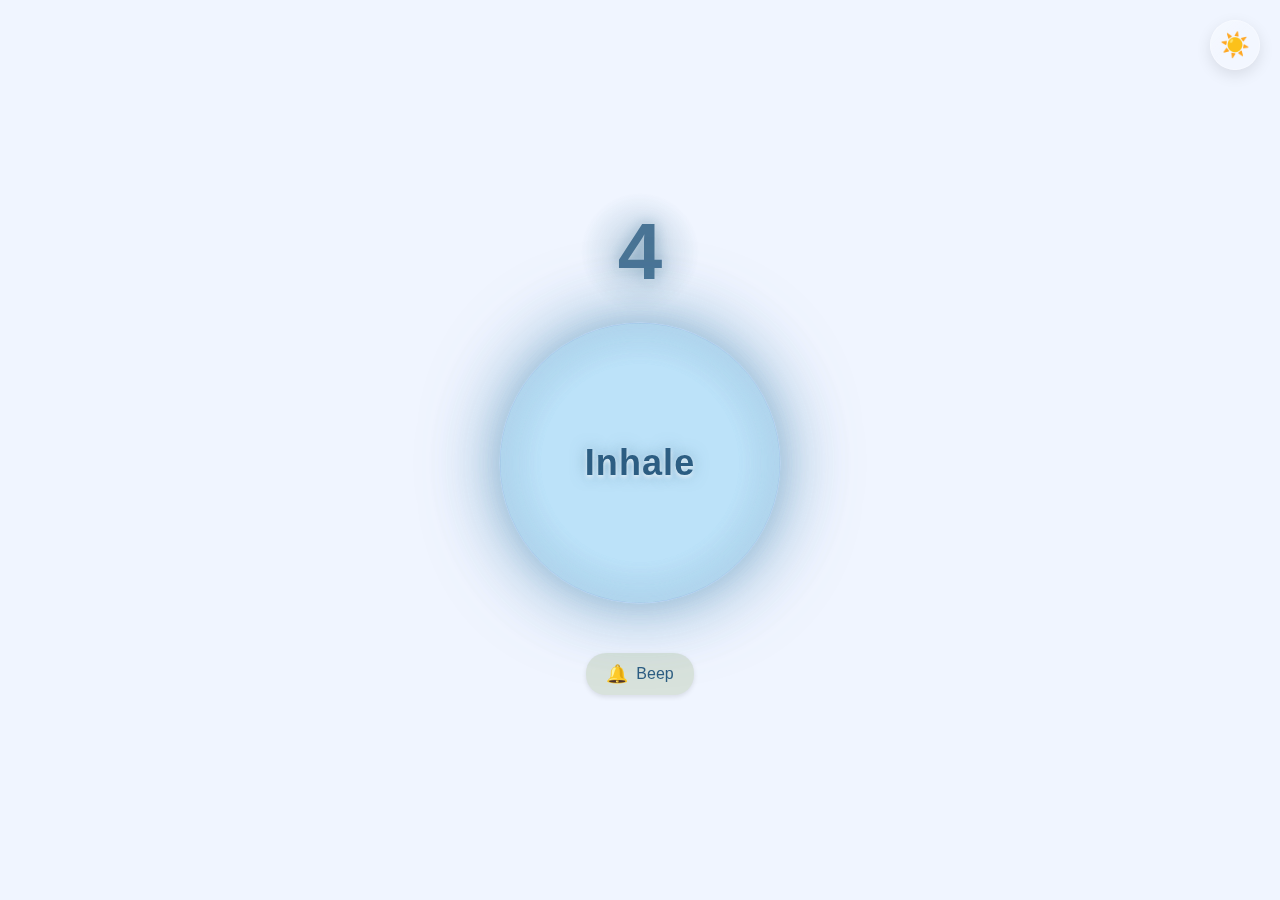
<file: index.html>
<!DOCTYPE html>
<html lang="en">
<head>
    <meta charset="UTF-8">
    <meta name="viewport" content="width=device-width, initial-scale=1.0, user-scalable=no">
    <meta name="apple-mobile-web-app-capable" content="yes">
    <meta name="apple-mobile-web-app-status-bar-style" content="default">
    <meta name="apple-mobile-web-app-title" content="Breathen">
    <meta name="theme-color" content="#b7d3ff">
    <meta name="description" content="A breathing app with 4-2-7 pattern for relaxation">
    
    <title>Breathen - Breathing App</title>
    
    <!-- PWA Meta Tags -->
    <link rel="manifest" href="manifest.json">
    
    <!-- iOS specific -->
    <link rel="apple-touch-icon" href="icons/icon-192x192.png">
    <link rel="apple-touch-icon" sizes="152x152" href="icons/icon-152x152.png">
    <link rel="apple-touch-icon" sizes="180x180" href="icons/icon-192x192.png">
    <link rel="apple-touch-icon" sizes="167x167" href="icons/icon-152x152.png">
    
    <!-- Splash screens for iOS -->
    <link rel="apple-touch-startup-image" href="icons/splash-640x1136.png" media="(device-width: 320px) and (device-height: 568px) and (-webkit-device-pixel-ratio: 2)">
    <link rel="apple-touch-startup-image" href="icons/splash-750x1334.png" media="(device-width: 375px) and (device-height: 667px) and (-webkit-device-pixel-ratio: 2)">
    <link rel="apple-touch-startup-image" href="icons/splash-1242x2208.png" media="(device-width: 414px) and (device-height: 736px) and (-webkit-device-pixel-ratio: 3)">
    <link rel="apple-touch-startup-image" href="icons/splash-1125x2436.png" media="(device-width: 375px) and (device-height: 812px) and (-webkit-device-pixel-ratio: 3)">
    <link rel="apple-touch-startup-image" href="icons/splash-1536x2048.png" media="(min-device-width: 768px) and (max-device-width: 1024px) and (-webkit-device-pixel-ratio: 2)">
    <link rel="apple-touch-startup-image" href="icons/splash-1668x2224.png" media="(min-device-width: 834px) and (max-device-width: 834px) and (-webkit-device-pixel-ratio: 2)">
    <link rel="apple-touch-startup-image" href="icons/splash-2048x2732.png" media="(min-device-width: 1024px) and (max-device-width: 1024px) and (-webkit-device-pixel-ratio: 2)">
    
    <!-- Stylesheets -->
    <link rel="stylesheet" href="styles.css">
    <link rel="stylesheet" href="https://cdnjs.cloudflare.com/ajax/libs/animate.css/4.1.1/animate.min.css">
</head>
<body>
    <div class="theme-toggle">
        <button id="toggleTheme" class="theme-toggle-btn">
            <span class="theme-icon">☀️</span>
        </button>
    </div>

    <div class="container">
        <div class="number-cue" id="numberCue">4</div>
        
        <div class="breathing-circle">
            <div class="circle-inner"></div>
            <div class="instruction" id="instruction">Inhale</div>
        </div>
        
        <div class="controls">
            <button id="toggleAudio" class="toggle-btn">
                <span class="audio-icon">🔔</span>
                <span class="audio-text">Beep</span>
            </button>
        </div>
    </div>

    <!-- Audio files -->
    <audio id="softbeep" src="assets/softbeep.mp3" preload="auto" playsinline></audio>
    <audio id="inhale" src="assets/inhale.mp3" preload="auto" playsinline></audio>
    <audio id="hold" src="assets/hold.mp3" preload="auto" playsinline></audio>
    <audio id="exhale" src="assets/exhale.mp3" preload="auto" playsinline></audio>

    <script src="script.js"></script>
</body>
</html>
</file>
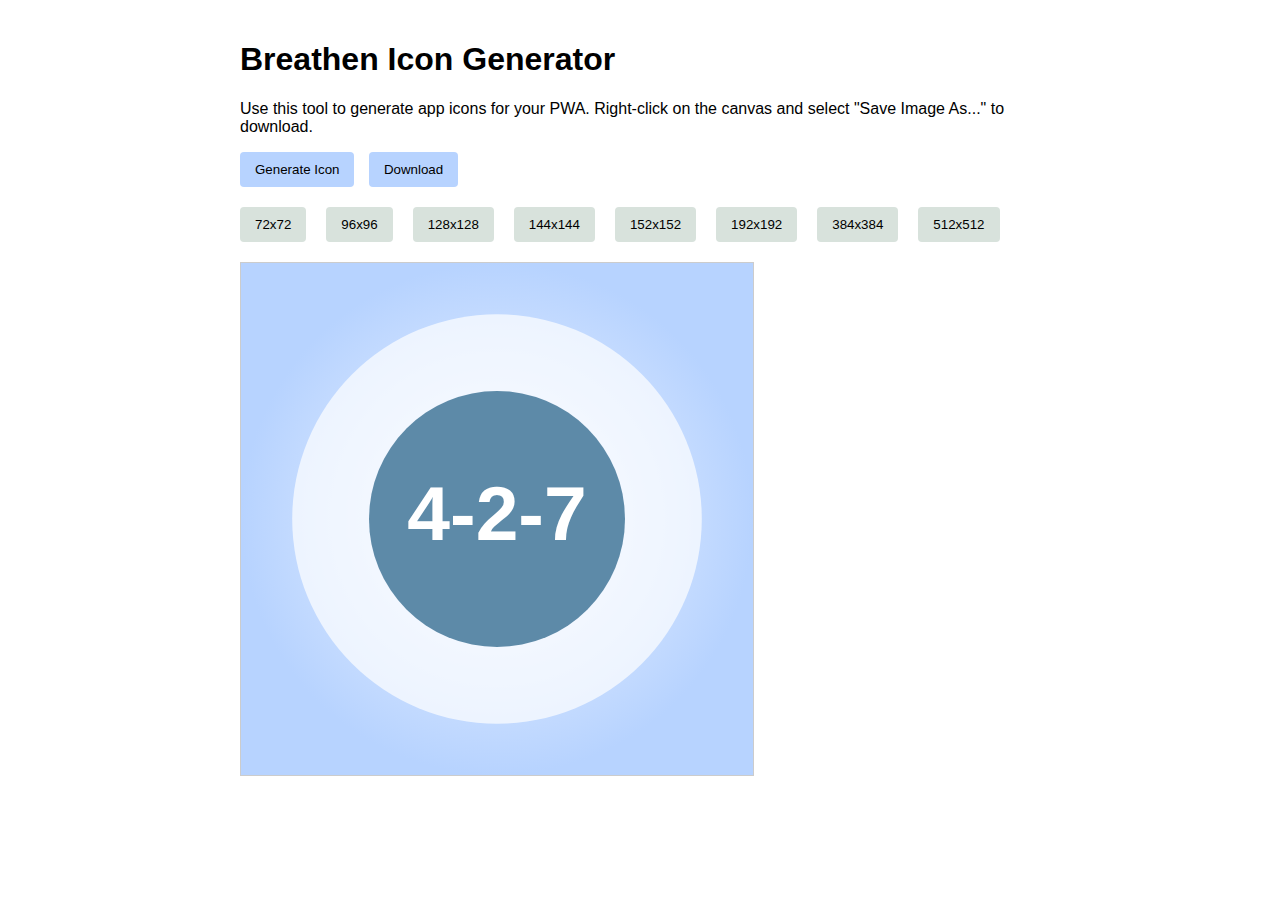
<file: generate-icon.html>
<!DOCTYPE html>
<html lang="en">
<head>
    <meta charset="UTF-8">
    <meta name="viewport" content="width=device-width, initial-scale=1.0">
    <title>Generate Breathen Icon</title>
    <style>
        body {
            font-family: Arial, sans-serif;
            max-width: 800px;
            margin: 0 auto;
            padding: 20px;
        }
        canvas {
            border: 1px solid #ccc;
            margin: 20px 0;
        }
        .controls {
            margin-bottom: 20px;
        }
        button {
            padding: 10px 15px;
            background-color: #b7d3ff;
            border: none;
            border-radius: 4px;
            cursor: pointer;
            margin-right: 10px;
        }
        .sizes {
            display: flex;
            flex-wrap: wrap;
            gap: 10px;
            margin-top: 20px;
        }
        .size-btn {
            background-color: #d8e2dc;
        }
    </style>
</head>
<body>
    <h1>Breathen Icon Generator</h1>
    <p>Use this tool to generate app icons for your PWA. Right-click on the canvas and select "Save Image As..." to download.</p>
    
    <div class="controls">
        <button id="generateBtn">Generate Icon</button>
        <button id="downloadBtn">Download</button>
    </div>
    
    <div class="sizes">
        <button class="size-btn" data-size="72">72x72</button>
        <button class="size-btn" data-size="96">96x96</button>
        <button class="size-btn" data-size="128">128x128</button>
        <button class="size-btn" data-size="144">144x144</button>
        <button class="size-btn" data-size="152">152x152</button>
        <button class="size-btn" data-size="192">192x192</button>
        <button class="size-btn" data-size="384">384x384</button>
        <button class="size-btn" data-size="512">512x512</button>
    </div>
    
    <canvas id="iconCanvas" width="512" height="512"></canvas>
    
    <script>
        const canvas = document.getElementById('iconCanvas');
        const ctx = canvas.getContext('2d');
        let currentSize = 512;
        
        function drawIcon(size) {
            // Resize canvas
            canvas.width = size;
            canvas.height = size;
            currentSize = size;
            
            // Clear canvas
            ctx.clearRect(0, 0, canvas.width, canvas.height);
            
            // Draw background
            const gradient = ctx.createRadialGradient(
                size/2, size/2, 0,
                size/2, size/2, size/2
            );
            gradient.addColorStop(0, '#f0f5ff');
            gradient.addColorStop(1, '#b7d3ff');
            
            ctx.fillStyle = gradient;
            ctx.fillRect(0, 0, size, size);
            
            // Draw outer circle
            ctx.beginPath();
            ctx.arc(size/2, size/2, size*0.4, 0, Math.PI*2);
            ctx.fillStyle = 'rgba(255, 255, 255, 0.7)';
            ctx.fill();
            
            // Draw inner circle
            ctx.beginPath();
            ctx.arc(size/2, size/2, size*0.25, 0, Math.PI*2);
            ctx.fillStyle = '#5d8aa8';
            ctx.fill();
            
            // Draw text if size is large enough
            if (size >= 144) {
                ctx.font = `bold ${size*0.15}px Arial`;
                ctx.fillStyle = 'white';
                ctx.textAlign = 'center';
                ctx.textBaseline = 'middle';
                ctx.fillText('4-2-7', size/2, size/2);
            }
        }
        
        // Generate initial icon
        drawIcon(512);
        
        // Event listeners
        document.getElementById('generateBtn').addEventListener('click', () => {
            drawIcon(currentSize);
        });
        
        document.getElementById('downloadBtn').addEventListener('click', () => {
            const link = document.createElement('a');
            link.download = `icon-${currentSize}x${currentSize}.png`;
            link.href = canvas.toDataURL('image/png');
            link.click();
        });
        
        // Size buttons
        document.querySelectorAll('.size-btn').forEach(btn => {
            btn.addEventListener('click', () => {
                const size = parseInt(btn.dataset.size);
                drawIcon(size);
            });
        });
    </script>
</body>
</html>
</file>
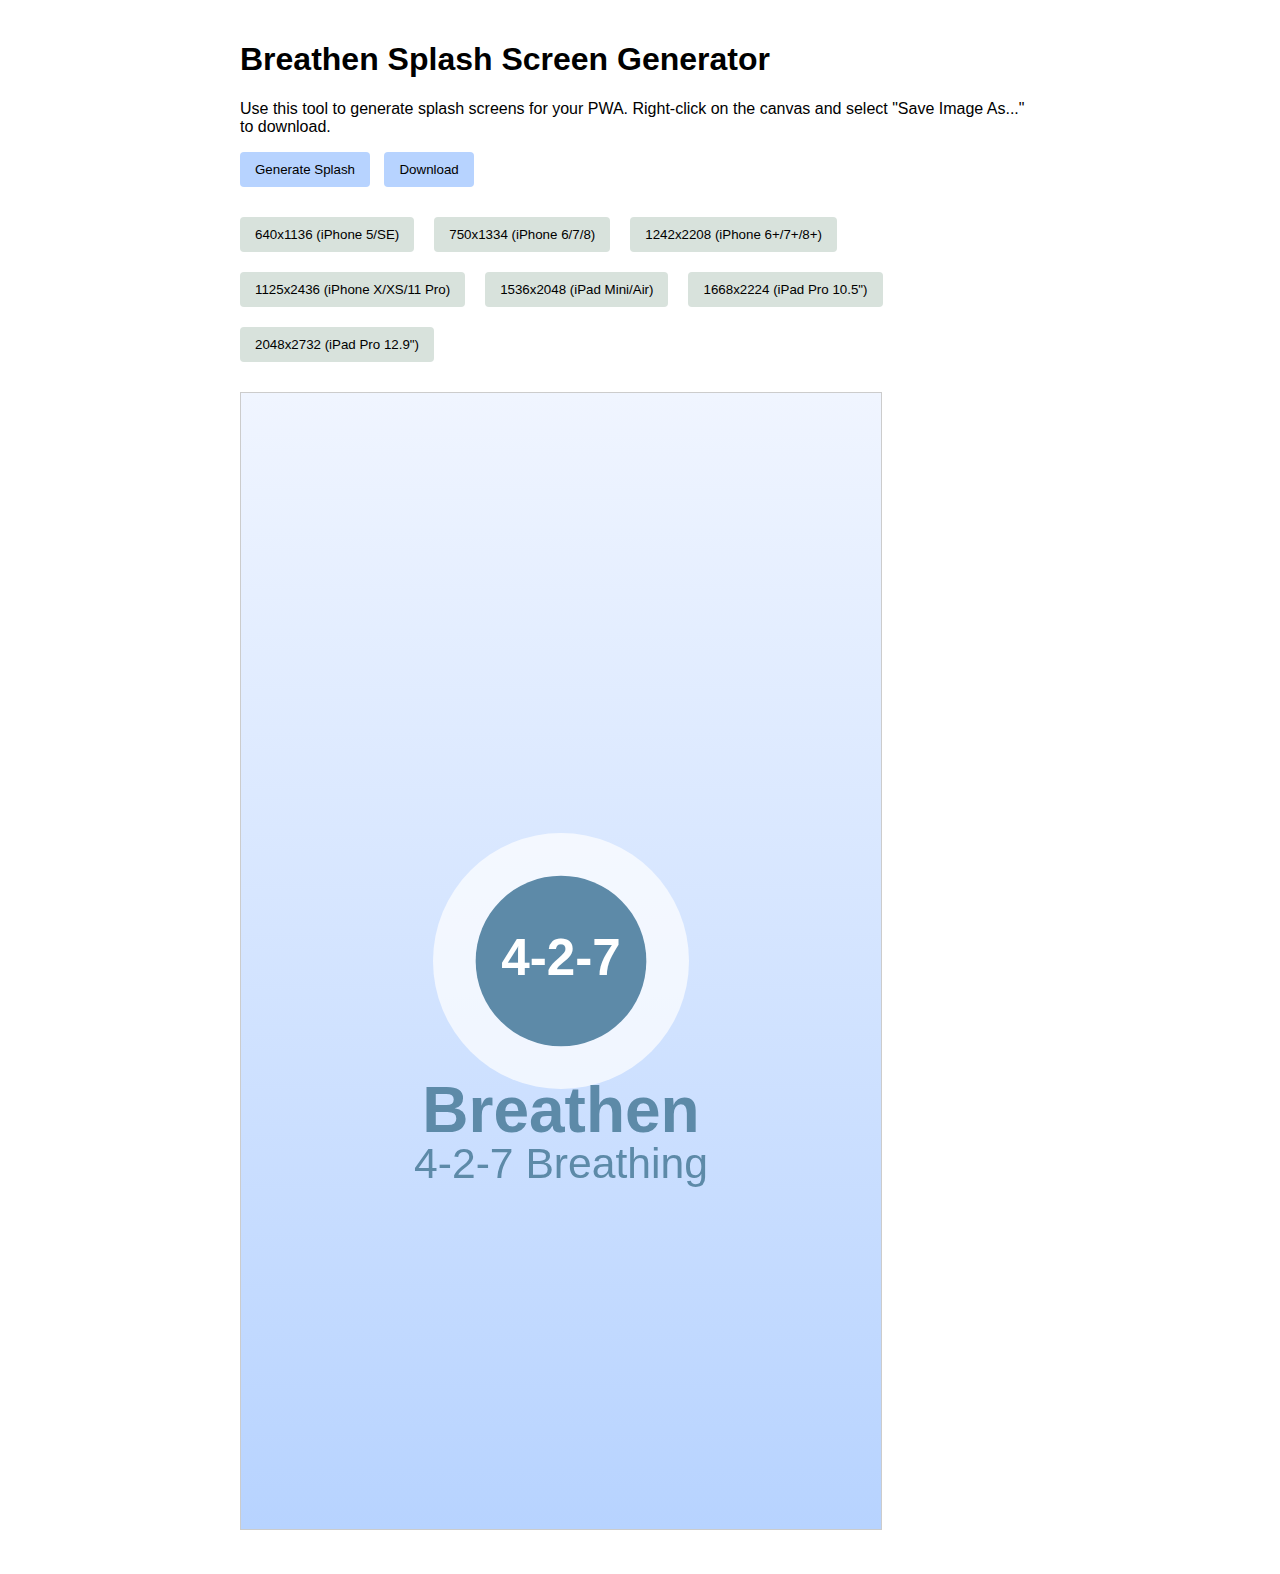
<file: generate-splash.html>
<!DOCTYPE html>
<html lang="en">
<head>
    <meta charset="UTF-8">
    <meta name="viewport" content="width=device-width, initial-scale=1.0">
    <title>Generate Breathen Splash Screens</title>
    <style>
        body {
            font-family: Arial, sans-serif;
            max-width: 800px;
            margin: 0 auto;
            padding: 20px;
        }
        canvas {
            border: 1px solid #ccc;
            margin: 20px 0;
            max-width: 100%;
            height: auto;
        }
        .controls {
            margin-bottom: 20px;
        }
        button {
            padding: 10px 15px;
            background-color: #b7d3ff;
            border: none;
            border-radius: 4px;
            cursor: pointer;
            margin-right: 10px;
            margin-bottom: 10px;
        }
        .sizes {
            display: flex;
            flex-wrap: wrap;
            gap: 10px;
            margin-top: 20px;
        }
        .size-btn {
            background-color: #d8e2dc;
        }
    </style>
</head>
<body>
    <h1>Breathen Splash Screen Generator</h1>
    <p>Use this tool to generate splash screens for your PWA. Right-click on the canvas and select "Save Image As..." to download.</p>
    
    <div class="controls">
        <button id="generateBtn">Generate Splash</button>
        <button id="downloadBtn">Download</button>
    </div>
    
    <div class="sizes">
        <button class="size-btn" data-width="640" data-height="1136">640x1136 (iPhone 5/SE)</button>
        <button class="size-btn" data-width="750" data-height="1334">750x1334 (iPhone 6/7/8)</button>
        <button class="size-btn" data-width="1242" data-height="2208">1242x2208 (iPhone 6+/7+/8+)</button>
        <button class="size-btn" data-width="1125" data-height="2436">1125x2436 (iPhone X/XS/11 Pro)</button>
        <button class="size-btn" data-width="1536" data-height="2048">1536x2048 (iPad Mini/Air)</button>
        <button class="size-btn" data-width="1668" data-height="2224">1668x2224 (iPad Pro 10.5")</button>
        <button class="size-btn" data-width="2048" data-height="2732">2048x2732 (iPad Pro 12.9")</button>
    </div>
    
    <canvas id="splashCanvas" width="640" height="1136"></canvas>
    
    <script>
        const canvas = document.getElementById('splashCanvas');
        const ctx = canvas.getContext('2d');
        let currentWidth = 640;
        let currentHeight = 1136;
        
        function drawSplash(width, height) {
            // Resize canvas
            canvas.width = width;
            canvas.height = height;
            currentWidth = width;
            currentHeight = height;
            
            // Clear canvas
            ctx.clearRect(0, 0, canvas.width, canvas.height);
            
            // Draw background
            const gradient = ctx.createLinearGradient(0, 0, 0, height);
            gradient.addColorStop(0, '#f0f5ff');
            gradient.addColorStop(1, '#b7d3ff');
            
            ctx.fillStyle = gradient;
            ctx.fillRect(0, 0, width, height);
            
            // Calculate icon size (40% of the smaller dimension)
            const iconSize = Math.min(width, height) * 0.4;
            
            // Draw outer circle
            ctx.beginPath();
            ctx.arc(width/2, height/2, iconSize/2, 0, Math.PI*2);
            ctx.fillStyle = 'rgba(255, 255, 255, 0.7)';
            ctx.fill();
            
            // Draw inner circle
            ctx.beginPath();
            ctx.arc(width/2, height/2, iconSize/3, 0, Math.PI*2);
            ctx.fillStyle = '#5d8aa8';
            ctx.fill();
            
            // Draw app name
            ctx.font = `bold ${iconSize/4}px Arial`;
            ctx.fillStyle = '#5d8aa8';
            ctx.textAlign = 'center';
            ctx.textBaseline = 'middle';
            ctx.fillText('Breathen', width/2, height/2 + iconSize*0.6);
            
            // Draw breathing pattern
            ctx.font = `${iconSize/6}px Arial`;
            ctx.fillText('4-2-7 Breathing', width/2, height/2 + iconSize*0.8);
            
            // Draw text in the circle
            ctx.font = `bold ${iconSize/5}px Arial`;
            ctx.fillStyle = 'white';
            ctx.fillText('4-2-7', width/2, height/2);
        }
        
        // Generate initial splash
        drawSplash(640, 1136);
        
        // Event listeners
        document.getElementById('generateBtn').addEventListener('click', () => {
            drawSplash(currentWidth, currentHeight);
        });
        
        document.getElementById('downloadBtn').addEventListener('click', () => {
            const link = document.createElement('a');
            link.download = `splash-${currentWidth}x${currentHeight}.png`;
            link.href = canvas.toDataURL('image/png');
            link.click();
        });
        
        // Size buttons
        document.querySelectorAll('.size-btn').forEach(btn => {
            btn.addEventListener('click', () => {
                const width = parseInt(btn.dataset.width);
                const height = parseInt(btn.dataset.height);
                drawSplash(width, height);
            });
        });
    </script>
</body>
</html>
</file>
<file: styles.css>
:root {
    /* Light theme variables */
    --bg-color: #f0f5ff;
    --text-color: #2c5d82; /* Darker blue for better contrast */
    --circle-outer-color: rgba(93, 138, 168, 0.5); /* Increased opacity for better visibility */
    --circle-inner-color: rgba(183, 211, 255, 0.9); /* Increased opacity and brightness */
    --circle-shadow: rgba(93, 138, 168, 0.7); /* Increased opacity for more visible shadow */
    --circle-shadow-rgb: 93, 138, 168; /* RGB values for shadow effects */
    --circle-gradient: linear-gradient(135deg, rgba(183, 211, 255, 0.9) 0%, rgba(157, 192, 255, 0.9) 100%);
    --button-bg: #d8e2dc;
    --button-hover-bg: #c9d8d0;
    --number-cue-color: #2c5d82; /* Darker blue for better contrast */
    
    /* Breathing animation durations - default 4-2-7 */
    --inhale-duration: 4s;
    --hold-duration: 2s;
    --exhale-duration: 7s;
}

[data-theme="dark"] {
    /* Dark theme variables */
    --bg-color: #2a3b4c;
    --text-color: #b7d3ff;
    --circle-outer-color: rgba(93, 138, 168, 0.3);
    --circle-inner-color: rgba(42, 59, 76, 0.8);
    --circle-shadow: rgba(93, 138, 168, 0.5);
    --circle-shadow-rgb: 93, 138, 168; /* RGB values for shadow effects */
    --circle-gradient: linear-gradient(135deg, rgba(83, 111, 155, 0.9) 0%, rgba(42, 59, 76, 0.9) 100%);
    --button-bg: #3a4b5c;
    --button-hover-bg: #4a5b6c;
    --number-cue-color: #b7d3ff;
}

* {
    margin: 0;
    padding: 0;
    box-sizing: border-box;
}

body {
    font-family: 'Arial', sans-serif;
    background-color: var(--bg-color);
    color: var(--text-color);
    display: flex;
    justify-content: center;
    align-items: center;
    min-height: 100vh;
    overflow: hidden;
    transition: background-color 0.3s ease, color 0.3s ease;
}

.container {
    display: flex;
    flex-direction: column;
    align-items: center;
    justify-content: center;
    width: 100%;
    max-width: 500px;
    padding: 20px;
}

.theme-toggle {
    position: fixed;
    top: 20px;
    right: 20px;
    z-index: 10000; /* Ensure it's above the start overlay */
}

.theme-toggle-btn {
    background-color: rgba(255, 255, 255, 0.2);
    border: none;
    border-radius: 50%;
    width: 50px;
    height: 50px;
    display: flex;
    justify-content: center;
    align-items: center;
    cursor: pointer;
    box-shadow: 
        0 5px 15px rgba(0, 0, 0, 0.1),
        inset 0 0 0 1px rgba(255, 255, 255, 0.3);
    transition: all 0.3s cubic-bezier(0.22, 1, 0.36, 1);
    backdrop-filter: blur(8px);
    -webkit-backdrop-filter: blur(8px);
    overflow: hidden;
    position: relative;
}

.theme-toggle-btn::before {
    content: '';
    position: absolute;
    top: 0;
    left: 0;
    right: 0;
    bottom: 0;
    background: linear-gradient(135deg, rgba(255, 255, 255, 0.2) 0%, rgba(255, 255, 255, 0) 50%);
    border-radius: 50%;
    z-index: -1;
}

.theme-toggle-btn:hover {
    transform: translateY(-3px) scale(1.05);
    box-shadow: 
        0 8px 20px rgba(0, 0, 0, 0.15),
        inset 0 0 0 1px rgba(255, 255, 255, 0.4);
}

.theme-toggle-btn:active {
    transform: translateY(1px) scale(0.98);
}

.theme-icon {
    font-size: 24px;
    transition: transform 0.3s ease;
}

.theme-toggle-btn:hover .theme-icon {
    transform: rotate(15deg) scale(1.1);
}

/* Dark theme toggle button */
[data-theme="dark"] .theme-toggle-btn {
    background-color: rgba(15, 23, 42, 0.4);
    box-shadow: 
        0 5px 15px rgba(0, 0, 0, 0.2),
        inset 0 0 0 1px rgba(59, 130, 246, 0.2);
}

[data-theme="dark"] .theme-toggle-btn:hover {
    box-shadow: 
        0 8px 20px rgba(0, 0, 0, 0.25),
        inset 0 0 0 1px rgba(59, 130, 246, 0.3);
}

.number-cue {
    font-size: 80px;
    font-weight: bold;
    color: var(--number-cue-color);
    margin-bottom: 25px;
    opacity: 0.85;
    text-align: center;
    transition: all 0.4s cubic-bezier(0.22, 1, 0.36, 1);
    position: relative;
}

.breathing-circle {
    position: relative;
    width: 280px;
    height: 280px;
    border-radius: 50%;
    display: flex;
    justify-content: center;
    align-items: center;
    margin-bottom: 30px;
    transition: all 0.3s ease;
    /* Remove border and use radial gradient for diffused edge */
    border: none;
    background: radial-gradient(
        circle at center,
        var(--circle-outer-color) 50%,
        rgba(93, 138, 168, 0.3) 80%,
        rgba(93, 138, 168, 0) 100%
    );
    /* Add a subtle glow effect */
    filter: drop-shadow(0 0 15px rgba(var(--circle-shadow-rgb), 0.3));
}

.circle-inner {
    width: 80%;
    height: 80%;
    border-radius: 50%;
    /* Remove border and use radial gradient for diffused edge */
    border: none;
    background: radial-gradient(
        circle at center,
        var(--circle-inner-color) 50%,
        rgba(183, 211, 255, 0.5) 80%,
        rgba(183, 211, 255, 0) 100%
    );
    /* Add a subtle glow effect */
    box-shadow: 
        inset 0 0 20px rgba(var(--circle-shadow-rgb), 0.2),
        0 0 15px rgba(var(--circle-shadow-rgb), 0.1);
    will-change: transform, opacity, box-shadow, filter;
    backdrop-filter: blur(1px);
    -webkit-backdrop-filter: blur(1px);
}

.instruction {
    position: absolute;
    font-size: 36px;
    font-weight: bold;
    color: var(--text-color);
    text-align: center;
    z-index: 10;
    transition: all 0.4s cubic-bezier(0.22, 1, 0.36, 1);
    text-shadow: 
        0 2px 4px rgba(255, 255, 255, 0.8),
        0 0 15px var(--circle-shadow);
    letter-spacing: 0.03em;
    transform: translateZ(0);
    animation: text-pulse 2s infinite alternate;
}

@keyframes text-pulse {
    from {
        text-shadow: 
            0 2px 4px rgba(255, 255, 255, 0.8),
            0 0 15px var(--circle-shadow);
    }
    to {
        text-shadow: 
            0 2px 6px rgba(255, 255, 255, 0.9),
            0 0 25px var(--circle-shadow);
    }
}

.controls {
    margin-top: 20px;
    display: flex;
    justify-content: center;
}

.toggle-btn {
    background-color: var(--button-bg);
    border: none;
    border-radius: 20px;
    padding: 10px 20px;
    font-size: 16px;
    color: var(--text-color);
    cursor: pointer;
    display: flex;
    align-items: center;
    gap: 8px;
    box-shadow: 0 2px 5px rgba(0, 0, 0, 0.1);
    transition: all 0.3s ease;
}

.toggle-btn:hover {
    background-color: var(--button-hover-bg);
}

.audio-icon {
    font-size: 18px;
}

/* Animation classes */
.inhale {
    animation: inhale var(--inhale-duration) cubic-bezier(0.4, 0, 0.2, 1) forwards !important;
}

.hold {
    animation: hold var(--hold-duration) cubic-bezier(0.4, 0, 0.2, 1) forwards !important;
}

.exhale {
    animation: exhale var(--exhale-duration) cubic-bezier(0.4, 0, 0.2, 1) forwards !important;
}

/* Add a pulsing glow effect to the outer circle during breathing */
.breathing-circle.active {
    animation: pulse-glow 2s infinite alternate;
}

@keyframes pulse-glow {
    from {
        box-shadow: 0 0 30px var(--circle-shadow);
    }
    to {
        box-shadow: 0 0 50px var(--circle-shadow);
    }
}

/* Particle effects for breathing circle */
.circle-particles {
    position: absolute;
    width: 400px; /* Wider than the circle to position particles outside */
    height: 400px; /* Taller than the circle to position particles outside */
    border-radius: 50%;
    pointer-events: none;
    z-index: 5;
    top: 50%;
    left: 50%;
    transform: translate(-50%, -50%);
}

.particle {
    position: absolute;
    width: 3px;
    height: 3px;
    border-radius: 50%;
    background: rgba(255, 255, 255, 0.6);
    box-shadow: 0 0 5px rgba(var(--circle-shadow-rgb), 0.3);
    opacity: 0;
}

.inhale ~ .circle-particles .particle {
    animation: particle-inhale var(--inhale-duration) ease-in forwards;
}

.hold ~ .circle-particles .particle {
    animation: particle-hold var(--hold-duration) ease-in-out infinite alternate;
}

.exhale ~ .circle-particles .particle {
    animation: particle-exhale var(--exhale-duration) ease-out forwards;
}

/* Position particles outside the circle */
.p1 { top: 5%; left: 10%; width: 2px; height: 2px; }
.p2 { top: 85%; left: 15%; width: 3px; height: 3px; }
.p3 { top: 10%; right: 5%; width: 2px; height: 2px; }
.p4 { top: 90%; right: 10%; width: 2px; height: 2px; }
.p5 { top: 20%; left: 5%; width: 3px; height: 3px; }
.p6 { top: 80%; right: 5%; width: 2px; height: 2px; }
.p7 { top: 15%; left: 85%; width: 2px; height: 2px; }
.p8 { top: 75%; left: 5%; width: 3px; height: 3px; }
.p9 { top: 25%; right: 15%; width: 2px; height: 2px; }
.p10 { top: 70%; right: 20%; width: 2px; height: 2px; }
.p11 { top: 30%; left: 8%; width: 2px; height: 2px; }
.p12 { top: 65%; right: 8%; width: 3px; height: 3px; }
.p13 { top: 35%; left: 90%; width: 2px; height: 2px; }
.p14 { top: 60%; left: 7%; width: 2px; height: 2px; }
.p15 { top: 40%; right: 7%; width: 3px; height: 3px; }
.p16 { top: 55%; right: 90%; width: 2px; height: 2px; }
.p17 { top: 45%; left: 6%; width: 2px; height: 2px; }
.p18 { top: 50%; right: 6%; width: 3px; height: 3px; }
.p19 { top: 48%; left: 92%; width: 2px; height: 2px; }
.p20 { top: 52%; right: 92%; width: 2px; height: 2px; }

@keyframes particle-inhale {
    0% { 
        transform: translate(
            calc(var(--translate-x, 0) * 150px),
            calc(var(--translate-y, 0) * 150px)
        ) scale(0.2);
        opacity: 0.3;
    }
    50% {
        transform: translate(
            calc(var(--translate-x, 0) * 75px),
            calc(var(--translate-y, 0) * 75px)
        ) scale(0.5);
        opacity: 0.5;
    }
    100% { 
        transform: translate(0, 0) scale(0.8);
        opacity: 0.7;
    }
}

@keyframes particle-hold {
    0%, 100% {
        transform: translate(0, 0) scale(0.8);
        opacity: 0.7;
    }
    50% {
        transform: translate(
            calc(var(--translate-x, 0) * 5px),
            calc(var(--translate-y, 0) * 5px)
        ) scale(0.9);
        opacity: 0.8;
    }
}

@keyframes particle-exhale {
    0% {
        transform: translate(0, 0) scale(0.8);
        opacity: 0.7;
    }
    50% {
        transform: translate(
            calc(var(--translate-x, 0) * 75px),
            calc(var(--translate-y, 0) * 75px)
        ) scale(0.5);
        opacity: 0.4;
    }
    100% {
        transform: translate(
            calc(var(--translate-x, 0) * 150px),
            calc(var(--translate-y, 0) * 150px)
        ) scale(0.2);
        opacity: 0;
    }
}

@keyframes inhale {
    from {
        transform: scale(0.75);
        box-shadow: 0 0 15px var(--circle-shadow);
        opacity: 0.7;
        filter: saturate(0.9) brightness(0.95);
    }
    50% {
        transform: scale(1.1);
        box-shadow: 0 0 40px var(--circle-shadow);
        opacity: 0.9;
        filter: saturate(1.1) brightness(1.05);
    }
    to {
        transform: scale(1.25);
        box-shadow: 0 0 60px var(--circle-shadow);
        opacity: 1;
        filter: saturate(1.2) brightness(1.1);
    }
}

@keyframes hold {
    from {
        transform: scale(1.25);
        box-shadow: 0 0 60px var(--circle-shadow);
        opacity: 1;
        filter: saturate(1.2) brightness(1.1);
    }
    50% {
        transform: scale(1.25) rotate(2deg);
        box-shadow: 0 0 65px var(--circle-shadow);
        filter: hue-rotate(15deg) saturate(1.3) brightness(1.15);
        opacity: 1;
    }
    to {
        transform: scale(1.25) rotate(-2deg);
        box-shadow: 0 0 60px var(--circle-shadow);
        filter: hue-rotate(30deg) saturate(1.2) brightness(1.1);
        opacity: 1;
    }
}

@keyframes exhale {
    from {
        transform: scale(1.25) rotate(-2deg);
        box-shadow: 0 0 60px var(--circle-shadow);
        filter: hue-rotate(30deg) saturate(1.2) brightness(1.1);
        opacity: 1;
    }
    50% {
        transform: scale(1) rotate(0deg);
        box-shadow: 0 0 40px var(--circle-shadow);
        filter: hue-rotate(15deg) saturate(1.1) brightness(1.05);
        opacity: 0.85;
    }
    to {
        transform: scale(0.75);
        box-shadow: 0 0 15px var(--circle-shadow);
        filter: hue-rotate(0) saturate(0.9) brightness(0.95);
        opacity: 0.7;
    }
}

/* Start Overlay Styles - Magical Designer Version */
#startOverlay {
    background: linear-gradient(125deg, #e0f7ff 0%, #c5e8ff 50%, #d9d2ff 100%);
    transition: all 0.8s cubic-bezier(0.22, 1, 0.36, 1);
    display: flex;
    flex-direction: column;
    align-items: center;
    justify-content: center;
    position: fixed;
    top: 0;
    left: 0;
    width: 100vw;
    height: 100vh;
    z-index: 9999;
    overflow: hidden;
}

/* Magical particles */
#startOverlay::before {
    content: '';
    position: absolute;
    top: 0;
    left: 0;
    right: 0;
    bottom: 0;
    background-image: 
        radial-gradient(circle at 20% 30%, rgba(255, 255, 255, 0.8) 0%, rgba(255, 255, 255, 0) 20%),
        radial-gradient(circle at 80% 20%, rgba(173, 216, 255, 0.8) 0%, rgba(173, 216, 255, 0) 20%),
        radial-gradient(circle at 40% 80%, rgba(221, 214, 254, 0.8) 0%, rgba(221, 214, 254, 0) 25%),
        radial-gradient(circle at 85% 70%, rgba(192, 232, 255, 0.8) 0%, rgba(192, 232, 255, 0) 15%);
    opacity: 0.7;
    z-index: -2;
    animation: shimmer 15s ease-in-out infinite alternate;
}

/* Animated gradient overlay */
#startOverlay::after {
    content: '';
    position: absolute;
    top: -50%;
    left: -50%;
    width: 200%;
    height: 200%;
    background: linear-gradient(
        217deg, 
        rgba(255, 255, 255, 0) 0%, 
        rgba(255, 255, 255, 0.1) 25%, 
        rgba(255, 255, 255, 0.3) 50%, 
        rgba(255, 255, 255, 0.1) 75%, 
        rgba(255, 255, 255, 0) 100%
    );
    z-index: -1;
    animation: rotate 20s linear infinite;
    pointer-events: none;
}

/* Floating orbs */
.magical-orb {
    position: absolute;
    border-radius: 50%;
    background: radial-gradient(circle at 30% 30%, rgba(255, 255, 255, 0.9), rgba(255, 255, 255, 0.4));
    box-shadow: 
        inset 0 0 20px rgba(255, 255, 255, 0.8),
        0 0 30px rgba(173, 216, 255, 0.6);
    opacity: 0.6;
    z-index: -1;
}

.orb1 {
    width: 150px;
    height: 150px;
    top: 15%;
    right: 20%;
    animation: floatOrb1 20s ease-in-out infinite alternate;
}

.orb2 {
    width: 100px;
    height: 100px;
    bottom: 20%;
    left: 15%;
    animation: floatOrb2 15s ease-in-out infinite alternate-reverse;
}

.orb3 {
    width: 80px;
    height: 80px;
    top: 25%;
    left: 20%;
    animation: floatOrb3 18s ease-in-out infinite alternate;
}

.orb4 {
    width: 120px;
    height: 120px;
    bottom: 15%;
    right: 15%;
    animation: floatOrb4 22s ease-in-out infinite alternate-reverse;
}

@keyframes shimmer {
    0%, 100% { opacity: 0.7; }
    50% { opacity: 0.9; }
}

@keyframes rotate {
    0% { transform: rotate(0deg); }
    100% { transform: rotate(360deg); }
}

@keyframes floatOrb1 {
    0% { transform: translate(0, 0) scale(1); filter: hue-rotate(0deg); }
    50% { transform: translate(-30px, 20px) scale(1.1); filter: hue-rotate(15deg); }
    100% { transform: translate(20px, -15px) scale(0.95); filter: hue-rotate(0deg); }
}

@keyframes floatOrb2 {
    0% { transform: translate(0, 0) scale(1); filter: hue-rotate(0deg); }
    50% { transform: translate(25px, -15px) scale(1.15); filter: hue-rotate(-10deg); }
    100% { transform: translate(-15px, 25px) scale(0.9); filter: hue-rotate(0deg); }
}

@keyframes floatOrb3 {
    0% { transform: translate(0, 0) scale(1); filter: hue-rotate(0deg); }
    50% { transform: translate(-20px, -20px) scale(1.05); filter: hue-rotate(5deg); }
    100% { transform: translate(15px, 15px) scale(0.95); filter: hue-rotate(0deg); }
}

@keyframes floatOrb4 {
    0% { transform: translate(0, 0) scale(1); filter: hue-rotate(0deg); }
    50% { transform: translate(20px, 10px) scale(1.1); filter: hue-rotate(-5deg); }
    100% { transform: translate(-10px, -20px) scale(0.92); filter: hue-rotate(0deg); }
}

/* Magical gratitude card */
.gratitude-section {
    text-align: center;
    margin-bottom: 3.5rem;
    padding: 3rem;
    background: rgba(255, 255, 255, 0.15);
    backdrop-filter: blur(20px);
    -webkit-backdrop-filter: blur(20px);
    border-radius: 2.5rem;
    box-shadow: 
        0 20px 50px rgba(0, 0, 0, 0.08),
        inset 0 0 0 1px rgba(255, 255, 255, 0.5),
        inset 0 0 60px rgba(255, 255, 255, 0.3);
    max-width: 650px;
    width: 90%;
    position: relative;
    overflow: hidden;
    transform: translateY(-1rem);
    animation: cardAppear 1.2s cubic-bezier(0.22, 1, 0.36, 1) forwards;
}

/* Gratitude card inner glow */
.gratitude-section::before {
    content: '';
    position: absolute;
    top: -50%;
    left: -50%;
    width: 200%;
    height: 200%;
    background: radial-gradient(
        circle at center,
        rgba(255, 255, 255, 0.8) 0%,
        rgba(255, 255, 255, 0) 70%
    );
    opacity: 0.4;
    animation: cardGlow 8s ease-in-out infinite alternate;
}

/* Gratitude card border shine */
.gratitude-section::after {
    content: '';
    position: absolute;
    top: 0;
    left: -100%;
    width: 50%;
    height: 100%;
    background: linear-gradient(
        90deg,
        rgba(255, 255, 255, 0) 0%,
        rgba(255, 255, 255, 0.4) 50%,
        rgba(255, 255, 255, 0) 100%
    );
    transform: skewX(-25deg);
    animation: borderShine 6s ease-in-out infinite;
}

@keyframes cardAppear {
    0% {
        opacity: 0;
        transform: translateY(30px) scale(0.95);
    }
    100% {
        opacity: 1;
        transform: translateY(-1rem) scale(1);
    }
}

@keyframes cardGlow {
    0%, 100% { opacity: 0.4; transform: scale(1); }
    50% { opacity: 0.6; transform: scale(1.02); }
}

@keyframes borderShine {
    0% { left: -100%; }
    20%, 100% { left: 200%; }
}

.gratitude-message {
    font-size: 1.8rem;
    line-height: 1.6;
    color: #2c3e50;
    font-weight: 500;
    margin: 0 auto;
    letter-spacing: 0.01em;
    text-shadow: 0 2px 4px rgba(255, 255, 255, 0.5);
    position: relative;
    z-index: 1;
}

/* Magical start button */
.start-button {
    font-size: 1.8rem;
    padding: 1.4rem 4rem;
    border-radius: 5rem;
    background: linear-gradient(135deg, #6ab7ff 0%, #3b7dff 50%, #6665e8 100%);
    color: #ffffff;
    border: none;
    box-shadow: 
        0 10px 30px rgba(59, 125, 255, 0.4),
        0 0 0 1px rgba(255, 255, 255, 0.2),
        inset 0 1px 0 rgba(255, 255, 255, 0.6);
    cursor: pointer;
    transition: all 0.4s cubic-bezier(0.22, 1, 0.36, 1);
    font-weight: 600;
    letter-spacing: 0.02em;
    position: relative;
    overflow: hidden;
    display: flex;
    align-items: center;
    justify-content: center;
    gap: 0.75rem;
    z-index: 1;
}

/* Button glow effect */
.start-button::before {
    content: '';
    position: absolute;
    top: 0;
    left: 0;
    right: 0;
    bottom: 0;
    background: linear-gradient(135deg, rgba(255, 255, 255, 0.4) 0%, rgba(255, 255, 255, 0) 50%);
    border-radius: 5rem;
    z-index: -1;
    transition: opacity 0.4s ease;
}

/* Button shine effect */
.start-button::after {
    content: '';
    position: absolute;
    top: -50%;
    left: -50%;
    width: 200%;
    height: 200%;
    background: linear-gradient(
        217deg, 
        rgba(255, 255, 255, 0) 0%, 
        rgba(255, 255, 255, 0.08) 25%, 
        rgba(255, 255, 255, 0.3) 50%, 
        rgba(255, 255, 255, 0.08) 75%, 
        rgba(255, 255, 255, 0) 100%
    );
    transform: rotate(45deg);
    z-index: -1;
    animation: buttonShine 6s linear infinite;
}

@keyframes buttonShine {
    0% { transform: rotate(45deg) translateY(-100%); }
    100% { transform: rotate(45deg) translateY(100%); }
}

/* Settings Button */
.settings-button {
    position: fixed;
    top: 20px;
    left: 20px;
    background-color: rgba(93, 138, 168, 0.3);
    border: none;
    border-radius: 50%;
    width: 60px;
    height: 60px;
    display: flex;
    justify-content: center;
    align-items: center;
    cursor: pointer;
    box-shadow: 
        0 5px 15px rgba(0, 0, 0, 0.2),
        inset 0 0 0 1px rgba(255, 255, 255, 0.5);
    transition: all 0.3s cubic-bezier(0.22, 1, 0.36, 1);
    backdrop-filter: blur(8px);
    -webkit-backdrop-filter: blur(8px);
    z-index: 10001;
}

.settings-button:hover {
    transform: translateY(-3px) scale(1.05);
    box-shadow: 
        0 8px 20px rgba(0, 0, 0, 0.15),
        inset 0 0 0 1px rgba(255, 255, 255, 0.4);
}

.settings-button:active {
    transform: translateY(1px) scale(0.98);
}

.settings-icon {
    font-size: 32px;
    transition: transform 0.3s ease;
    color: #2c5d82;
    text-shadow: 0 0 10px rgba(255, 255, 255, 0.8);
}

.settings-button:hover .settings-icon {
    transform: rotate(30deg);
}

/* Dark theme settings button */
[data-theme="dark"] .settings-button {
    background-color: rgba(42, 59, 76, 0.6);
    box-shadow: 
        0 5px 15px rgba(0, 0, 0, 0.3),
        inset 0 0 0 1px rgba(93, 138, 168, 0.4);
}

[data-theme="dark"] .settings-icon {
    color: #b7d3ff;
    text-shadow: 0 0 10px rgba(93, 138, 168, 0.8);
}

/* Settings Panel */
.settings-panel {
    position: fixed;
    top: 90px;
    left: 20px;
    background: rgba(255, 255, 255, 0.9);
    backdrop-filter: blur(10px);
    -webkit-backdrop-filter: blur(10px);
    border-radius: 20px;
    padding: 20px;
    box-shadow: 
        0 10px 30px rgba(0, 0, 0, 0.1),
        inset 0 0 0 1px rgba(255, 255, 255, 0.5);
    width: 300px;
    z-index: 10000;
    transform: translateY(-20px);
    opacity: 0;
    visibility: hidden;
    transition: all 0.3s cubic-bezier(0.22, 1, 0.36, 1);
}

.settings-panel.visible {
    transform: translateY(0);
    opacity: 1;
    visibility: visible;
}

.settings-panel h3 {
    color: #2c5d82;
    margin-bottom: 15px;
    font-size: 1.2rem;
    text-align: center;
}

.settings-form {
    display: flex;
    flex-direction: column;
    gap: 15px;
}

.setting-group {
    display: flex;
    justify-content: space-between;
    align-items: center;
}

.setting-group label {
    font-size: 1rem;
    color: #2c5d82;
}

.setting-group input[type="number"] {
    width: 80px;
    padding: 8px;
    border: 1px solid rgba(93, 138, 168, 0.3);
    border-radius: 8px;
    background: rgba(255, 255, 255, 0.8);
    color: #2c5d82;
    font-size: 1rem;
    text-align: center;
}

.checkbox-group {
    margin-top: 5px;
}

.checkbox-group input[type="checkbox"] {
    width: 20px;
    height: 20px;
    cursor: pointer;
    accent-color: #3b7dff;
}

.save-settings-btn {
    margin-top: 10px;
    padding: 10px;
    background: linear-gradient(135deg, #6ab7ff 0%, #3b7dff 100%);
    color: white;
    border: none;
    border-radius: 10px;
    font-size: 1rem;
    cursor: pointer;
    transition: all 0.3s ease;
    box-shadow: 0 4px 10px rgba(59, 125, 255, 0.3);
}

.save-settings-btn:hover {
    transform: translateY(-2px);
    box-shadow: 0 6px 15px rgba(59, 125, 255, 0.4);
}

.save-settings-btn:active {
    transform: translateY(1px);
}

/* Dark theme settings panel */
[data-theme="dark"] .settings-panel {
    background: rgba(42, 59, 76, 0.9);
    box-shadow: 
        0 10px 30px rgba(0, 0, 0, 0.2),
        inset 0 0 0 1px rgba(93, 138, 168, 0.3);
}

[data-theme="dark"] .settings-panel h3,
[data-theme="dark"] .setting-group label {
    color: #b7d3ff;
}

[data-theme="dark"] .setting-group input[type="number"] {
    background: rgba(42, 59, 76, 0.8);
    border: 1px solid rgba(93, 138, 168, 0.4);
    color: #b7d3ff;
}

[data-theme="dark"] .checkbox-group input[type="checkbox"] {
    accent-color: #6ab7ff;
}

/* Confirmation Toast */
.confirmation-toast {
    position: fixed;
    bottom: 30px;
    left: 50%;
    transform: translateX(-50%) translateY(100px);
    background: rgba(59, 125, 255, 0.9);
    color: white;
    padding: 12px 24px;
    border-radius: 50px;
    box-shadow: 0 5px 15px rgba(0, 0, 0, 0.2);
    font-size: 1rem;
    font-weight: 500;
    z-index: 10002;
    opacity: 0;
    transition: all 0.3s cubic-bezier(0.22, 1, 0.36, 1);
}

.confirmation-toast.show {
    transform: translateX(-50%) translateY(0);
    opacity: 1;
}

[data-theme="dark"] .confirmation-toast {
    background: rgba(93, 138, 168, 0.9);
}

.start-icon {
    font-size: 1.6rem;
    display: inline-block;
    margin-right: 0.25rem;
    transform: scale(1.2);
    transition: transform 0.4s cubic-bezier(0.34, 1.56, 0.64, 1);
    filter: drop-shadow(0 1px 2px rgba(0, 0, 0, 0.3));
}

.start-button:hover {
    transform: translateY(-5px) scale(1.03);
    box-shadow: 
        0 15px 40px rgba(59, 125, 255, 0.5),
        0 0 0 1px rgba(255, 255, 255, 0.3),
        inset 0 1px 0 rgba(255, 255, 255, 0.6);
    background: linear-gradient(135deg, #7ac4ff 0%, #4c8eff 50%, #7675f8 100%);
}

.start-button:hover .start-icon {
    transform: scale(1.5) rotate(-10deg);
}

.start-button:active {
    transform: translateY(2px) scale(0.98);
    box-shadow: 
        0 5px 15px rgba(59, 125, 255, 0.4),
        0 0 0 1px rgba(255, 255, 255, 0.2),
        inset 0 1px 0 rgba(255, 255, 255, 0.4);
}

.start-hint {
    margin-top: 2.5rem;
    color: #2c3e50;
    font-size: 1.2rem;
    font-weight: 500;
    opacity: 0;
    text-shadow: 0 1px 2px rgba(255, 255, 255, 0.5);
    letter-spacing: 0.02em;
    animation: fadeInUp 1.5s cubic-bezier(0.22, 1, 0.36, 1) forwards;
    animation-delay: 0.8s;
    position: relative;
}

/* Hint glow effect */
.start-hint::after {
    content: '';
    position: absolute;
    width: 120%;
    height: 1px;
    background: linear-gradient(90deg, 
        rgba(255, 255, 255, 0) 0%, 
        rgba(123, 169, 255, 0.8) 50%, 
        rgba(255, 255, 255, 0) 100%);
    bottom: -8px;
    left: -10%;
    opacity: 0.6;
}

@keyframes fadeInUp {
    0% {
        opacity: 0;
        transform: translateY(20px);
    }
    100% {
        opacity: 0.9;
        transform: translateY(0);
    }
}

.creator-credit {
    position: fixed;
    bottom: 0;
    left: 0;
    right: 0;
    color: #2c3e50;
    font-size: 1.1rem;
    text-align: center;
    padding: 1.2rem;
    background: rgba(255, 255, 255, 0.1);
    backdrop-filter: blur(10px);
    -webkit-backdrop-filter: blur(10px);
    margin: 0;
    font-weight: 500;
    letter-spacing: 0.02em;
    border-top: 1px solid rgba(255, 255, 255, 0.2);
    box-shadow: 0 -5px 20px rgba(0, 0, 0, 0.05);
    transition: all 0.3s ease;
}

.creator-credit:hover {
    background: rgba(255, 255, 255, 0.2);
}

/* Dark theme adjustments - Magical Version */
[data-theme="dark"] #startOverlay {
    background: linear-gradient(125deg, #0f172a 0%, #1a2234 50%, #252046 100%);
}

[data-theme="dark"] #startOverlay::before {
    background-image: 
        radial-gradient(circle at 20% 30%, rgba(101, 116, 160, 0.4) 0%, rgba(101, 116, 160, 0) 20%),
        radial-gradient(circle at 80% 20%, rgba(66, 99, 171, 0.4) 0%, rgba(66, 99, 171, 0) 20%),
        radial-gradient(circle at 40% 80%, rgba(94, 84, 142, 0.4) 0%, rgba(94, 84, 142, 0) 25%),
        radial-gradient(circle at 85% 70%, rgba(59, 82, 128, 0.4) 0%, rgba(59, 82, 128, 0) 15%);
    opacity: 0.6;
}

[data-theme="dark"] #startOverlay::after {
    background: linear-gradient(
        217deg, 
        rgba(59, 130, 246, 0) 0%, 
        rgba(59, 130, 246, 0.05) 25%, 
        rgba(59, 130, 246, 0.1) 50%, 
        rgba(59, 130, 246, 0.05) 75%, 
        rgba(59, 130, 246, 0) 100%
    );
}

[data-theme="dark"] .magical-orb {
    background: radial-gradient(circle at 30% 30%, rgba(101, 116, 160, 0.6), rgba(59, 82, 128, 0.2));
    box-shadow: 
        inset 0 0 20px rgba(101, 116, 160, 0.4),
        0 0 30px rgba(66, 99, 171, 0.3);
}

[data-theme="dark"] .gratitude-section {
    background: rgba(15, 23, 42, 0.3);
    box-shadow: 
        0 20px 50px rgba(0, 0, 0, 0.3),
        inset 0 0 0 1px rgba(101, 116, 160, 0.2),
        inset 0 0 60px rgba(59, 82, 128, 0.1);
}

[data-theme="dark"] .gratitude-section::before {
    background: radial-gradient(
        circle at center,
        rgba(101, 116, 160, 0.3) 0%,
        rgba(101, 116, 160, 0) 70%
    );
}

[data-theme="dark"] .gratitude-section::after {
    background: linear-gradient(
        90deg,
        rgba(59, 130, 246, 0) 0%,
        rgba(59, 130, 246, 0.2) 50%,
        rgba(59, 130, 246, 0) 100%
    );
}

[data-theme="dark"] .gratitude-message {
    color: #e5ecff;
    text-shadow: 0 2px 4px rgba(0, 0, 0, 0.5);
}

[data-theme="dark"] .start-button {
    background: linear-gradient(135deg, #3b7dff 0%, #2563eb 50%, #4f46e5 100%);
    box-shadow: 
        0 10px 30px rgba(0, 0, 0, 0.4),
        0 0 0 1px rgba(59, 130, 246, 0.3),
        inset 0 1px 0 rgba(255, 255, 255, 0.1);
}

[data-theme="dark"] .start-button::before {
    background: linear-gradient(135deg, rgba(255, 255, 255, 0.2) 0%, rgba(255, 255, 255, 0) 50%);
}

[data-theme="dark"] .start-button::after {
    background: linear-gradient(
        217deg, 
        rgba(59, 130, 246, 0) 0%, 
        rgba(59, 130, 246, 0.05) 25%, 
        rgba(59, 130, 246, 0.2) 50%, 
        rgba(59, 130, 246, 0.05) 75%, 
        rgba(59, 130, 246, 0) 100%
    );
}

[data-theme="dark"] .start-button:hover {
    background: linear-gradient(135deg, #4c8dff 0%, #3b7dff 50%, #5e54e5 100%);
    box-shadow: 
        0 15px 40px rgba(0, 0, 0, 0.5),
        0 0 0 1px rgba(59, 130, 246, 0.4),
        inset 0 1px 0 rgba(255, 255, 255, 0.1);
}

[data-theme="dark"] .start-button:active {
    box-shadow: 
        0 5px 15px rgba(0, 0, 0, 0.4),
        0 0 0 1px rgba(59, 130, 246, 0.3),
        inset 0 1px 0 rgba(255, 255, 255, 0.05);
}

[data-theme="dark"] .start-hint {
    color: #b7d3ff;
    text-shadow: 0 1px 2px rgba(0, 0, 0, 0.5);
}

[data-theme="dark"] .start-hint::after {
    background: linear-gradient(90deg, 
        rgba(59, 130, 246, 0) 0%, 
        rgba(59, 130, 246, 0.4) 50%, 
        rgba(59, 130, 246, 0) 100%);
}

[data-theme="dark"] .creator-credit {
    color: #b7d3ff;
    background: rgba(15, 23, 42, 0.3);
    border-top: 1px solid rgba(59, 130, 246, 0.1);
    box-shadow: 0 -5px 20px rgba(0, 0, 0, 0.2);
}

[data-theme="dark"] .creator-credit:hover {
    background: rgba(15, 23, 42, 0.4);
}

/* Dark theme instruction text */
[data-theme="dark"] .instruction {
    text-shadow: 
        0 2px 4px rgba(0, 0, 0, 0.8),
        0 0 10px var(--circle-shadow);
}

/* Number cue animations */
.number-fade-in {
    animation: numberFadeIn 0.6s cubic-bezier(0.22, 1, 0.36, 1) forwards;
}

@keyframes numberFadeIn {
    0% {
        opacity: 0;
        transform: scale(1.8) translateY(-10px);
        filter: blur(5px);
    }
    30% {
        opacity: 1;
        transform: scale(1.3) translateY(0);
        filter: blur(0);
    }
    100% {
        opacity: 0.85;
        transform: scale(1);
        filter: blur(0);
    }
}

/* Make the number cue more prominent */
.number-cue {
    text-shadow: 
        0 0 15px var(--circle-shadow),
        0 2px 5px rgba(255, 255, 255, 0.5);
    transform: translateZ(0);
}

/* Number cue glow effect */
.number-cue::before {
    content: '';
    position: absolute;
    top: 50%;
    left: 50%;
    width: 120px;
    height: 120px;
    background: radial-gradient(circle, 
        rgba(93, 138, 168, 0.4) 0%, 
        rgba(93, 138, 168, 0) 70%);
    border-radius: 50%;
    transform: translate(-50%, -50%) scale(1);
    z-index: -1;
    animation: numberGlow 2s ease-in-out infinite alternate;
}

@keyframes numberGlow {
    0% { transform: translate(-50%, -50%) scale(1); opacity: 0.4; }
    100% { transform: translate(-50%, -50%) scale(1.2); opacity: 0.6; }
}
</file>
